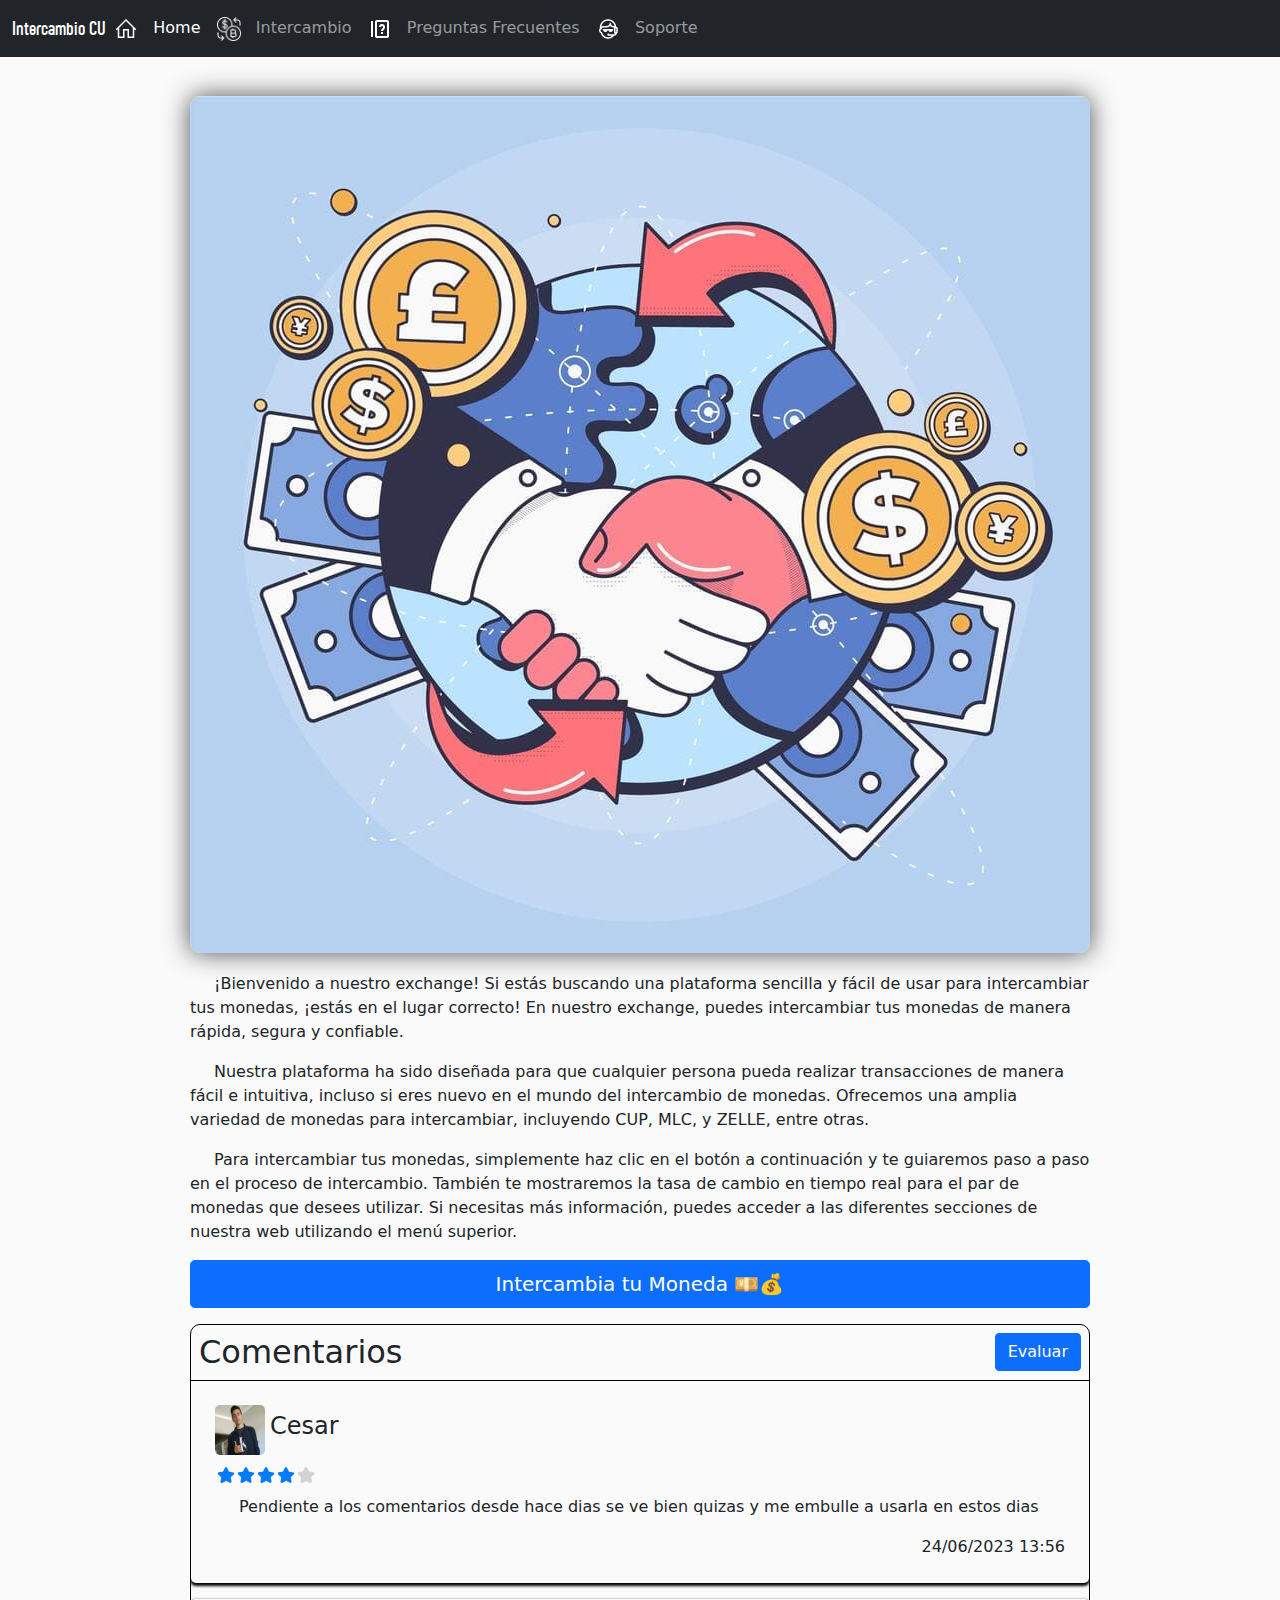
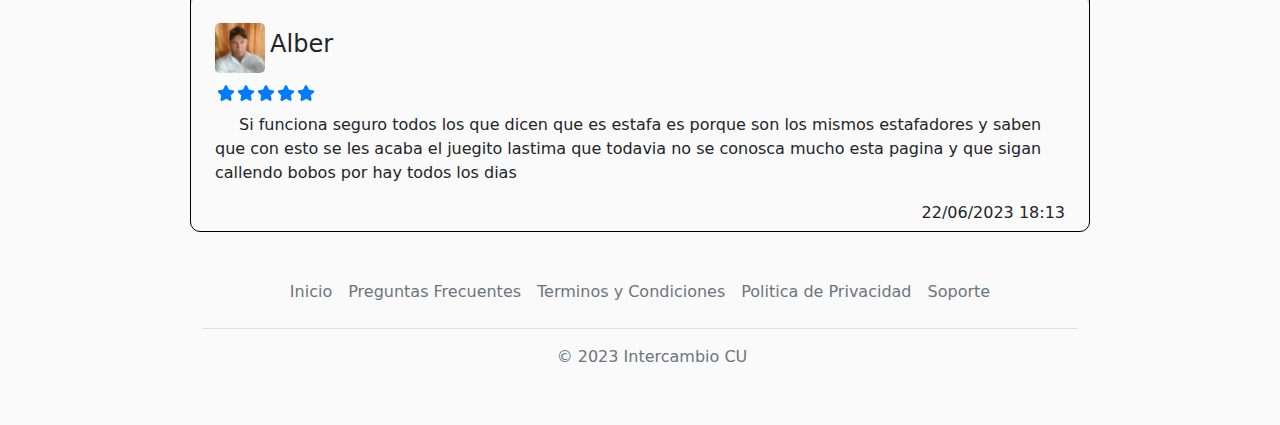
<file: index.html>
<!DOCTYPE html >
<html lang="es">
<head>
   <meta charset="UTF-8">
   <meta http-equiv="X-UA-Compatible" content="IE=edge">
   <meta name="viewport" content="width=device-width, initial-scale=1.0">
   <meta name="description" content="Intercambie su moneda en nuestra web de manera segura, rapida y sencilla.">
   <meta name="keywords" content="Exchange, Moneda, Zelle, Intercambio Cuba, Cuba">


   <link rel="stylesheet" href="static/css/bootstrap-reboot.min.css" type="text/css">
   <link rel="stylesheet" href="static/css/bootstrap.min.css" type="text/css">
   <link rel="stylesheet" href="static/css/star-rating-svg.css" type="text/css">
   <link rel="stylesheet" href="static/css/general.css" type="text/css">
   <link rel="stylesheet" href="static/css/ini.css" type="text/css">
   <link rel="shortcut icon" href="static/img/flavicon.svg" type="image/x-icon" />
   <title>Intercambio CU</title>

</head>
<body>

   <nav class="navbar navbar-expand-md fixed-top navbar-dark bg-dark">
      <div class="container-fluid">
         <a class="navbar-brand" href="/app/">Intercambio CU</a>
         <button class="navbar-toggler" type="button" data-bs-toggle="collapse" data-bs-target="#navbarCollapse" aria-controls="navbarCollapse" aria-expanded="false" aria-label="Toggle navigation">
            <span class="navbar-toggler-icon"></span>
         </button>
         <div class="collapse navbar-collapse" id="navbarCollapse">
            <ul class="navbar-nav me-auto mb-2 mb-md-0">
               <li class="nav-item">
                  <a class="nav-link active" aria-currepages" href="/app/">
                     <img src="static/img/icon/home.svg" alt="#" />
                     &nbsp;
                     Home
                  </a>
               </li>
               <li class="nav-item">
                  <a class="nav-link" href="pages/tran.html">
                     <img src="static/img/icon/tran.png" alt="#" />
                     &nbsp;
                     Intercambio
                  </a>
               </li>
               <li class="nav-item">
                  <a class="nav-link" href="pages/faq.html">
                     <img src="static/img/icon/faq.png" alt="#" />
                     &nbsp;
                     Preguntas Frecuentes
                  </a>
               </li>
               <li class="nav-item">
                  <a class="nav-link" href="pages/sop.html">
                     <img src="static/img/icon/sop.png" alt="#" />
                     &nbsp;
                     Soporte
                  </a>
               </li>
            </ul>
         </div>
      </div>
   </nav>


   <main>
      <article class="home cuerpo">
         <img src="static/img/por.jpg" class="por">

         <p>
            ¡Bienvenido a nuestro exchange! Si estás buscando una plataforma sencilla y fácil de usar para intercambiar tus monedas, ¡estás en el lugar correcto! En nuestro exchange, puedes intercambiar tus monedas de manera rápida, segura y confiable.
         </p>

         <p>
            Nuestra plataforma ha sido diseñada para que cualquier persona pueda realizar transacciones de manera fácil e intuitiva, incluso si eres nuevo en el mundo del intercambio de monedas. Ofrecemos una amplia variedad de monedas para intercambiar, incluyendo CUP, MLC, y ZELLE, entre otras.
         </p>

         <p>
            Para intercambiar tus monedas, simplemente haz clic en el botón a continuación y te guiaremos paso a paso en el proceso de intercambio. También te mostraremos la tasa de cambio en tiempo real para el par de monedas que desees utilizar. Si necesitas más información, puedes acceder a las diferentes secciones de nuestra web utilizando el menú superior.
         </p>

         <a class="btn btn-primary btn-lg aa" href="pages/tran.html">Intercambia tu Moneda 💴💰 </a>
      </article>

      <div id="spi">
         <div class="spinner-border text-primary" role="status">
            <span class="visually-hidden">Loading...</span>
         </div>
      </div>

      <div class="com mt-3">
         <div class="com-cab py-2 px-2">
            <h2 class="mb-0">Comentarios</h2>
            <button type="button" class="btn btn-primary" data-bs-toggle="modal" data-bs-target="#modal-verificar" id="env-com">Evaluar</button>
         </div>
         <div class="com-cuer">
         </div>
      </div>

      <div class="modal fade" id="modal-verificar" data-bs-backdrop="static" data-bs-keyboard="false" tabindex="-1" aria-labelledby="trabajos-label" aria-hidden="true">
         <div class="modal-dialog  modal-dialog-centered">
            <div class="modal-content rounded-6 shadow px-4 py-3">
               <div class="modal-header mb-0 pb-0 border-bottom-0">
                  <button type="button" class="btn-close" data-bs-dismiss="modal" aria-label="Close"></button>
               </div>
               <div class="modal-body">

                  <form method="post" id="form-com">
                     <div class="subir py-4" id="com-p">
                        <img src="static/img/icon/add-image.svg" width="50px" height="50px" class="mx-auto d-block" alt="#">
                        <input type="file" accept=".jpg,jpng" class="d-none" id="fileupload">
                     </div>
                     <img id="preview" class="d-block mx-auto d-none prew" width="100px" height="100px">

                     <div class="col-12 mt-3">
                        <input class="form-control" id="id-name" name="name" placeholder="Nombre de Usuario" maxlength="25" required="" type="text">
                     </div>

                     <div class="col-12 mt-3">
                        <textarea class="form-control" id="id-com" name="name" placeholder="Comentario" maxlength="25" required="" type="text"></textarea>
                     </div>

                     <div class="com-cab mt-3" style="border:none;">
                        <div id="star-dar"></div>
                        <input type="hidden" id="id-star">
                        <button type="submit" class="btn btn-primary" data-bs-dismiss="modal">Enviar</button>
                     </div>
                  </form>
               </div>
            </div>
         </div>
      </div>



      <div class="container pie">
         <footer class="py-3 my-4">
            <ul class="nav justify-content-center border-bottom pb-3 mb-3">
               <li class="nav-item"><a href="/app/" class="nav-link px-2 text-muted">Inicio</a></li>
               <li class="nav-item"><a href="pages/faq.html" class="nav-link px-2 text-muted">Preguntas Frecuentes</a></li>
               <li class="nav-item"><a href="pages/terminos.html" class="nav-link px-2 text-muted">Terminos y Condiciones</a></li>
               <li class="nav-item"><a href="pages/politica.html" class="nav-link px-2 text-muted">Politica de Privacidad</a></li>
               <li class="nav-item"><a href="pages/sop.html" class="nav-link px-2 text-muted">Soporte</a></li>
            </ul>
            <p class="text-center text-muted">
               © 2023 Intercambio CU
            </p>
         </footer>
      </div>

   </main>


   <script src="static/js/jquery.js" type="text/javascript" charset="utf-8"></script>
   <script src="static/js/jquery.star-rating-svg.js" type="text/javascript" charset="utf-8"></script>
   <script src="static/js/bootstrap.bundle.min.js" type="text/javascript" charset="utf-8"></script>
   <script src="static/js/coment.js" type="text/javascript" charset="utf-8"></script>
   <script src="static/js/init.min.js" type="text/javascript" charset="utf-8"></script>
</body>
</html>
</file>
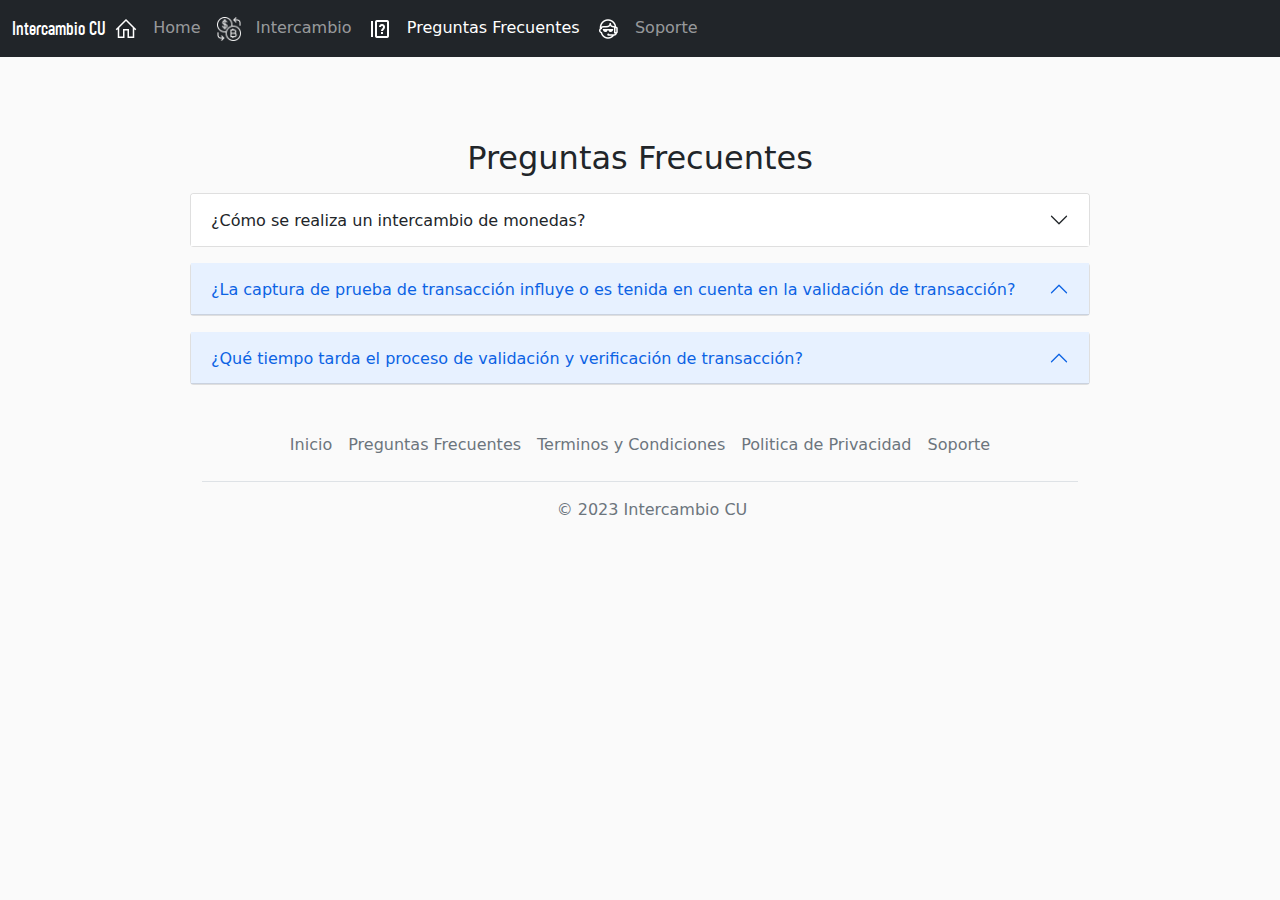
<file: pages/faq.html>
<!DOCTYPE html>
<html>
<head>
   <meta http-equiv="CONTENT-TYPE" content="text/html; charset=UTF-8">
   <meta name="viewport" content="width=device-width, initial-scale=1.0">
   <link rel="stylesheet" href="../static/css/bootstrap-reboot.min.css">
   <link rel="stylesheet" href="../static/css/bootstrap.min.css">
   <link rel="stylesheet" href="../static/css/general.css">
   <link rel="icon" href="../static/img/logo.png">
   <title>Intercambio CU</title>
</head>
<body>
   <nav class="navbar navbar-expand-md fixed-top navbar-dark bg-dark">
      <div class="container-fluid">
         <a class="navbar-brand" href="../index.html">Intercambio CU</a>
         <button class="navbar-toggler" type="button" data-bs-toggle="collapse" data-bs-target="#navbarCollapse" aria-controls="navbarCollapse" aria-expanded="false" aria-label="Toggle navigation">
            <span class="navbar-toggler-icon"></span>
         </button>
         <div class="collapse navbar-collapse" id="navbarCollapse">
            <ul class="navbar-nav me-auto mb-2 mb-md-0">
               <li class="nav-item">
                  <a class="nav-link" href="../index.html">
                     <img src="../static/img/icon/home.svg" alt="#" />
                     &nbsp;
                     Home
                  </a>
               </li>
               <li class="nav-item">
                  <a class="nav-link" href="tran.html">
                     <img src="../static/img/icon/tran.png" alt="#" />
                     &nbsp;
                     Intercambio
                  </a>
               </li>
               <li class="nav-item">
                  <a class="nav-link active" aria-current="page" href="faq.html">
                     <img src="../static/img/icon/faq.png" alt="#" />
                     &nbsp;
                     Preguntas Frecuentes
                  </a>
               </li>
               <li class="nav-item">
                  <a class="nav-link" href="sop.html">
                     <img src="../static/img/icon/sop.png" alt="#" />
                     &nbsp;
                     Soporte
                  </a>
               </li>
            </ul>
         </div>
      </div>
   </nav>


   <h2 class="til">Preguntas Frecuentes</h2>
   <div class="accordion" id="accordionExample">

      <div class="accordion-item">
         <h4 class="accordion-header" id="preg23">
            <button class="accordion-button collapsed" type="button" data-bs-toggle="collapse" data-bs-target="#collapse23" aria-expanded="false" aria-controls="collapseThree">
               ¿Cómo se realiza un intercambio de monedas?
            </button>
         </h4>
         <div id="collapse23" class="accordion-collapse collapse" aria-labelledby="preg-23" data-bs-parent="#accordionExample">
            <div class="accordion-body">
               Para realizar un intercambio, puedes hacer clic en el botón "Realizar transacción" que aparece en la página de inicio o acceder a través del menú superior. En la sección 1, deberás proporcionar los datos necesarios para completar la transacción, como la moneda a enviar y recibir, así como la dirección donde deseas recibir la moneda resultante. En esta sección, también podrás ver en tiempo real la tasa de cambio de forma automática mientras colocas la cantidad de moneda que deseas intercambiar. Luego de esto, pasarás a la sección 2, donde deberás enviar la moneda que deseas intercambiar a nuestra web, junto con una captura de prueba de transacción. Después, pasarás al paso 3 y último, donde nuestro sitio web procesará y validará tu transacción, y enviará la cantidad de moneda a recibir correspondiente a la dirección que proporcionaste anteriormente.
            </div>
         </div>
      </div>

      <div class="accordion-item">
         <h4 class="accordion-header" id="preg-1">
            <button class="accordion-button" type="button" data-bs-toggle="collapse" data-bs-target="#collapse1" aria-expanded="true" aria-controls="collapseOne">
               ¿La captura de prueba de transacción influye o es tenida en cuenta en la validación de transacción?
            </button>
         </h4>
         <div id="collapse1" class="accordion-collapse collapse" aria-labelledby="preg-1" data-bs-parent="#accordionExample">
            <div class="accordion-body">
               No, la captura de prueba de transacción no influye ni es tenida en cuenta en la validación. Sabemos que una imagen no es fiable a la hora de comprobar una transacción. Solo pedimos la captura de prueba de transacción para tener una forma de vincular tu pago con tu cuenta o dispositivo móvil en caso de varias coincidencias de transacciones iguales ocurridas al mismo tiempo, y así saber identificar de quién es cada transacción en caso de que sea necesario.
            </div>
         </div>
      </div>

      <div class="accordion-item">
         <h4 class="accordion-header" id="preg-2">
            <button class="accordion-button" type="button" data-bs-toggle="collapse" data-bs-target="#collapse2" aria-expanded="true" aria-controls="collapseOne">
               ¿Qué tiempo tarda el proceso de validación y verificación de transacción?
            </button>
         </h4>
         <div id="collapse2" class="accordion-collapse collapse" aria-labelledby="preg-2" data-bs-parent="#accordionExample">
            <div class="accordion-body">
               Este proceso puede variar entre 10 y 20 minutos aproximadamente.
            </div>
         </div>
      </div>


   </div>

   <div class="container pie">
      <footer class="py-3 my-4">
         <ul class="nav justify-content-center border-bottom pb-3 mb-3">
            <li class="nav-item"><a href="../index.html" class="nav-link px-2 text-muted">Inicio</a></li>
            <li class="nav-item"><a href="faq.html" class="nav-link px-2 text-muted">Preguntas Frecuentes</a></li>
            <li class="nav-item"><a href="terminos.html" class="nav-link px-2 text-muted">Terminos y Condiciones</a></li>
            <li class="nav-item"><a href="politica.html" class="nav-link px-2 text-muted">Politica de Privacidad</a></li>
            <li class="nav-item"><a href="sop.html" class="nav-link px-2 text-muted">Soporte</a></li>
         
         </ul>
         <p class="text-center text-muted">
            © 2023 Intercambio CU
         </p>
      </footer>
   </div>

   <script src="../static/js/bootstrap.bundle.min.js"></script>
   <script src="../static/js/jquery.js"></script>
</body>
</html>
</file>
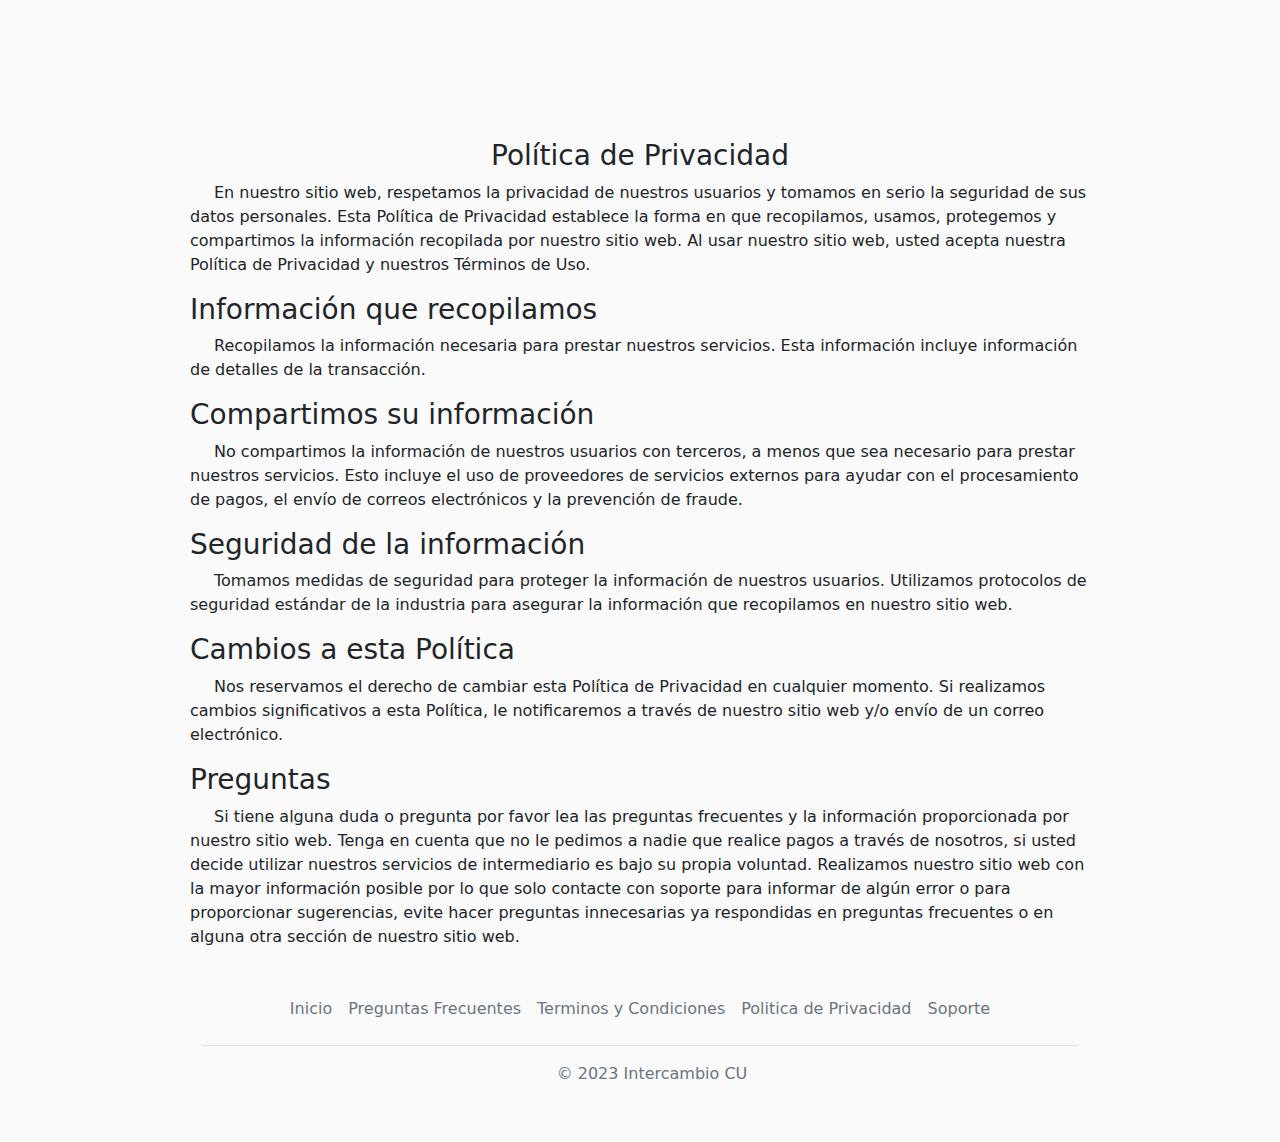
<file: pages/politica.html>
<!DOCTYPE html>
<html>
<head>
   <meta http-equiv="CONTENT-TYPE" content="text/html; charset=UTF-8">
   <meta name="viewport" content="width=device-width, initial-scale=1.0">
   <link rel="stylesheet" href="../static/css/bootstrap-reboot.min.css">
   <link rel="stylesheet" href="../static/css/bootstrap.min.css">
   <link rel="stylesheet" href="../static/css/general.css">
   <link rel="icon" href="../static/img/logo.png">
   <title>Hello, World!</title>
</head>
<body>

   <h3 class="til">Política de Privacidad</h3>
   <p>
      En nuestro sitio web, respetamos la privacidad de nuestros usuarios y tomamos en serio la seguridad de sus datos personales. Esta Política de Privacidad establece la forma en que recopilamos, usamos, protegemos y compartimos la información recopilada por nuestro sitio web. Al usar nuestro sitio web, usted acepta nuestra Política de Privacidad y nuestros Términos de Uso.
   </p>
   <h3>Información que recopilamos</h3>
   <p>
      Recopilamos la información necesaria para prestar nuestros servicios. Esta información incluye información de detalles de la transacción.
   </p>
   <h3>Compartimos su información</h3>
   <p>
      No compartimos la información de nuestros usuarios con terceros, a menos que sea necesario para prestar nuestros servicios. Esto incluye el uso de proveedores de servicios externos para ayudar con el procesamiento de pagos, el envío de correos electrónicos y la prevención de fraude.
   </p>
   <h3>Seguridad de la información</h3>
   <p>
      Tomamos medidas de seguridad para proteger la información de nuestros usuarios. Utilizamos protocolos de seguridad estándar de la industria para asegurar la información que recopilamos en nuestro sitio web.
   </p>
   <h3>Cambios a esta Política</h3>
   <p>
      Nos reservamos el derecho de cambiar esta Política de Privacidad en cualquier momento. Si realizamos cambios significativos a esta Política, le notificaremos a través de nuestro sitio web y/o envío de un correo electrónico.
   </p>
   <h3>Preguntas</h3>
   <p>
      Si tiene alguna duda o pregunta por favor lea las preguntas frecuentes y la información proporcionada por nuestro sitio web. Tenga en cuenta que no le pedimos a nadie que realice pagos a través de nosotros, si usted decide utilizar nuestros servicios de intermediario es bajo su propia voluntad. Realizamos nuestro sitio web con la mayor información posible por lo que solo contacte con soporte para informar de algún error o para proporcionar sugerencias, evite hacer preguntas innecesarias ya respondidas en preguntas frecuentes o en alguna otra sección de nuestro sitio web.
   </p>

   <div class="container pie">
      <footer class="py-3 my-4">
         <ul class="nav justify-content-center border-bottom pb-3 mb-3">
            <li class="nav-item"><a href="../index.html" class="nav-link px-2 text-muted">Inicio</a></li>
            <li class="nav-item"><a href="faq.html" class="nav-link px-2 text-muted">Preguntas Frecuentes</a></li>
            <li class="nav-item"><a href="terminos.html" class="nav-link px-2 text-muted">Terminos y Condiciones</a></li>
            <li class="nav-item"><a href="politica.html" class="nav-link px-2 text-muted">Politica de Privacidad</a></li>
            <li class="nav-item"><a href="sop.html" class="nav-link px-2 text-muted">Soporte</a></li>
         </ul>
         <p class="text-center text-muted">
            © 2023 Intercambio CU
         </p>
      </footer>
   </div>

   <script src="../static/js/bootstrap.bundle.min.js"></script>
   <script src="../static/js/jquery.js"></script>
</body>
</html>
</file>
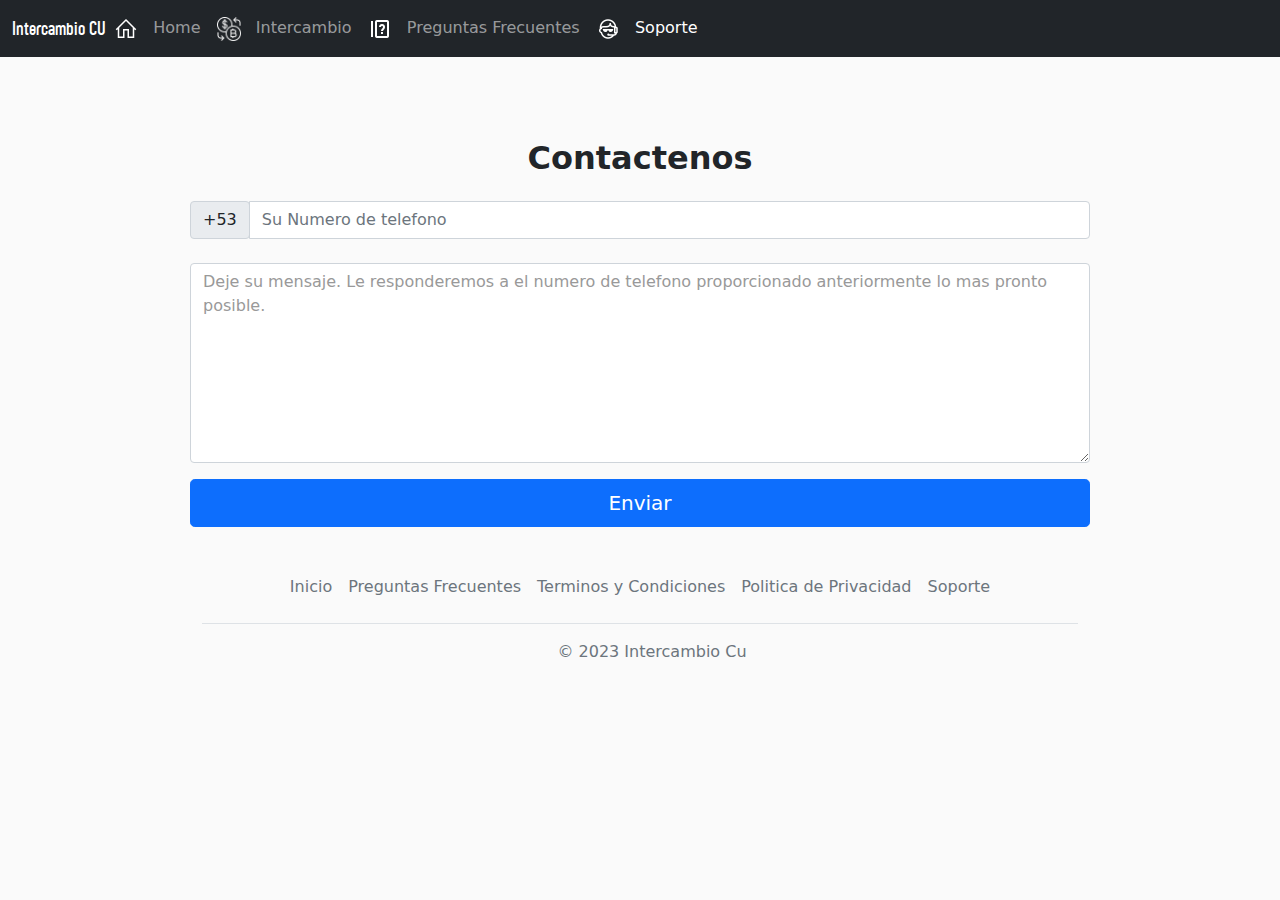
<file: pages/sop.html>
<!DOCTYPE html>
<html>
<head>
   <meta http-equiv="CONTENT-TYPE" content="text/html; charset=UTF-8">
   <meta name="viewport" content="width=device-width, initial-scale=1.0">
   <link rel="stylesheet" href="../static/css/bootstrap-reboot.min.css">
   <link rel="stylesheet" href="../static/css/bootstrap.min.css">
   <link rel="stylesheet" href="../static/css/general.css">
   <link rel="icon" href="../static/img/logo.png">
   <title>Intercambio CU</title>
</head>
<body>
   <nav class="navbar navbar-expand-md fixed-top navbar-dark bg-dark">
      <div class="container-fluid">
         <a class="navbar-brand" href="../index.html">Intercambio CU</a>
         <button class="navbar-toggler" type="button" data-bs-toggle="collapse" data-bs-target="#navbarCollapse" aria-controls="navbarCollapse" aria-expanded="false" aria-label="Toggle navigation">
            <span class="navbar-toggler-icon"></span>
         </button>
         <div class="collapse navbar-collapse" id="navbarCollapse">
            <ul class="navbar-nav me-auto mb-2 mb-md-0">
               <li class="nav-item">
                  <a class="nav-link" href="../index.html">
                     <img src="../static/img/icon/home.svg" alt="#" />
                     &nbsp;
                     Home
                  </a>
               </li>
               <li class="nav-item">
                  <a class="nav-link" href="tran.html">
                     <img src="../static/img/icon/tran.png" alt="#" />
                     &nbsp;
                     Intercambio
                  </a>
               </li>
               <li class="nav-item">
                  <a class="nav-link" href="faq.html">
                     <img src="../static/img/icon/faq.png" alt="#" />
                     &nbsp;
                     Preguntas Frecuentes
                  </a>
               </li>
               <li class="nav-item">
                  <a class="nav-link active" aria-current="page" href="sop.html">
                     <img src="../static/img/icon/sop.png" alt="#" />
                     &nbsp;
                     Soporte
                  </a>
               </li>
            </ul>
         </div>
      </div>
   </nav>


   <h2 class="fw-bold til mb-4">Contactenos</h2>

   <div>
      <div class="input-group has-validation mb-4">
         <span class="input-group-text">+53</span>
         <input class="form-control" id="id-num-mov-4" name="num-mov-4" placeholder="Su Numero de telefono" required="" min="50000000" maxlength="8" type="tel">
      </div>
      <div class="col-12">
         <textarea name="mensajee" id="id-mensajee" class="form-control" required="" value="" placeholder="Deje su mensaje. Le responderemos a el numero de telefono proporcionado anteriormente lo mas pronto posible."></textarea>
      </div>
   </div>
   <div>
      <button type="button" class="btn btn-lg btn-primary mt-3 w-100" data-bs-dismiss="modal">Enviar</button>
   </div>

   <div class="container pie">
      <footer class="py-3 my-4">
         <ul class="nav justify-content-center border-bottom pb-3 mb-3">
            <li class="nav-item"><a href="../index.html" class="nav-link px-2 text-muted">Inicio</a></li>
            <li class="nav-item"><a href="faq.html" class="nav-link px-2 text-muted">Preguntas Frecuentes</a></li>
            <li class="nav-item"><a href="terminos.html" class="nav-link px-2 text-muted">Terminos y Condiciones</a></li>
            <li class="nav-item"><a href="politica.html" class="nav-link px-2 text-muted">Politica de Privacidad</a></li>
            <li class="nav-item"><a href="sop.html" class="nav-link px-2 text-muted">Soporte</a></li>
      
         </ul>
         <p class="text-center text-muted">
            © 2023 Intercambio Cu
         </p>
      </footer>
   </div>

   <script src="../static/js/bootstrap.bundle.min.js"></script>
   <script src="../static/js/jquery.js"></script>
</body>
</html>
</file>
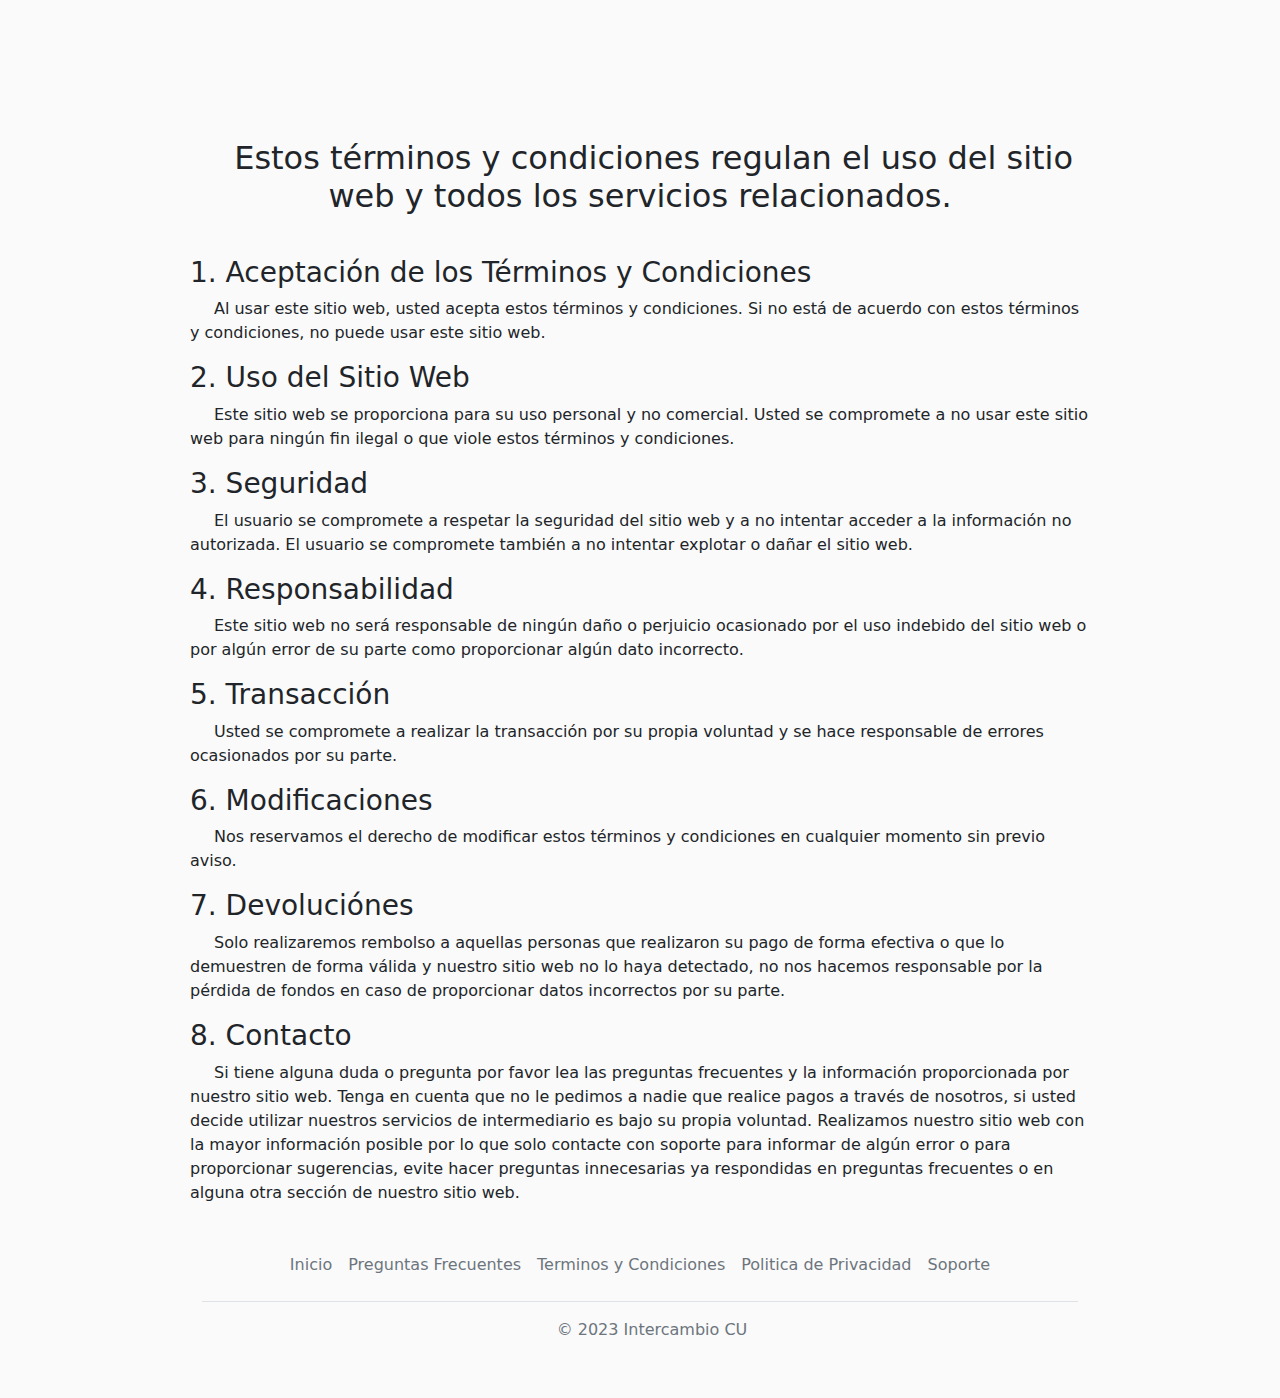
<file: pages/terminos.html>
<!DOCTYPE html>
<html>
<head>
   <meta http-equiv="CONTENT-TYPE" content="text/html; charset=UTF-8">
   <meta name="viewport" content="width=device-width, initial-scale=1.0">
   <link rel="stylesheet" href="../static/css/bootstrap-reboot.min.css">
   <link rel="stylesheet" href="../static/css/bootstrap.min.css">
   <link rel="stylesheet" href="../static/css/general.css">
   <link rel="icon" href="../static/img/logo.png">
   <title>Intercambio CU</title>
</head>
<body>

   <h2 style="text-indent: 1.7rem; margin-bottom: 2.5rem;" class="til">Estos términos y condiciones regulan el uso del sitio web y todos los servicios relacionados.</h2>
   <h3>1. Aceptación de los Términos y Condiciones</h3>
   <p>
      Al usar este sitio web, usted acepta estos términos y condiciones. Si no está de acuerdo con estos términos y condiciones, no puede usar este sitio web.
   </p>
   <h3>2. Uso del Sitio Web</h3>
   <p>
      Este sitio web se proporciona para su uso personal y no comercial. Usted se compromete a no usar este sitio web para ningún fin ilegal o que viole estos términos y condiciones.
   </p>
   <h3>3. Seguridad</h3>
   <p>
      El usuario se compromete a respetar la seguridad del sitio web y a no intentar acceder a la información no autorizada. El usuario se compromete también a no intentar explotar o dañar el sitio web.
   </p>
   <h3>4. Responsabilidad</h3>
   <p>
      Este sitio web no será responsable de ningún daño o perjuicio ocasionado por el uso indebido del sitio web o por algún error de su parte como proporcionar algún dato incorrecto.
   </p>
   <h3>5. Transacción</h3>
   <p>
      Usted se compromete a realizar la transacción por su propia voluntad y se hace responsable de errores ocasionados por su parte.
   </p>
   <h3>6. Modificaciones</h3>
   <p>
      Nos reservamos el derecho de modificar estos términos y condiciones en cualquier momento sin previo aviso.
   </p>
   <h3>7. Devoluciónes</h3>
   <p>
      Solo realizaremos rembolso a aquellas personas que realizaron su pago de forma efectiva o que lo demuestren de forma válida y nuestro sitio web no lo haya detectado, no nos hacemos responsable por la pérdida de fondos en caso de proporcionar datos incorrectos por su parte.
   </p>
   <h3>8. Contacto</h3>
   <p>
      Si tiene alguna duda o pregunta por favor lea las preguntas frecuentes y la información proporcionada por nuestro sitio web. Tenga en cuenta que no le pedimos a nadie que realice pagos a través de nosotros, si usted decide utilizar nuestros servicios de intermediario es bajo su propia voluntad. Realizamos nuestro sitio web con la mayor información posible por lo que solo contacte con soporte para informar de algún error o para proporcionar sugerencias, evite hacer preguntas innecesarias ya respondidas en preguntas frecuentes o en alguna otra sección de nuestro sitio web.
   </p>

   <div class="container pie">
      <footer class="py-3 my-4">
         <ul class="nav justify-content-center border-bottom pb-3 mb-3">
            <li class="nav-item"><a href="../index.html" class="nav-link px-2 text-muted">Inicio</a></li>
            <li class="nav-item"><a href="faq.html" class="nav-link px-2 text-muted">Preguntas Frecuentes</a></li>
            <li class="nav-item"><a href="terminos.html" class="nav-link px-2 text-muted">Terminos y Condiciones</a></li>
            <li class="nav-item"><a href="politica.html" class="nav-link px-2 text-muted">Politica de Privacidad</a></li>
            <li class="nav-item"><a href="sop.html" class="nav-link px-2 text-muted">Soporte</a></li>
      
         </ul>
         <p class="text-center text-muted">
            © 2023 Intercambio CU
         </p>
      </footer>
   </div>

   <script src="../static/js/bootstrap.bundle.min.js"></script>
   <script src="../static/js/jquery.js"></script>
</body>
</html>
</file>
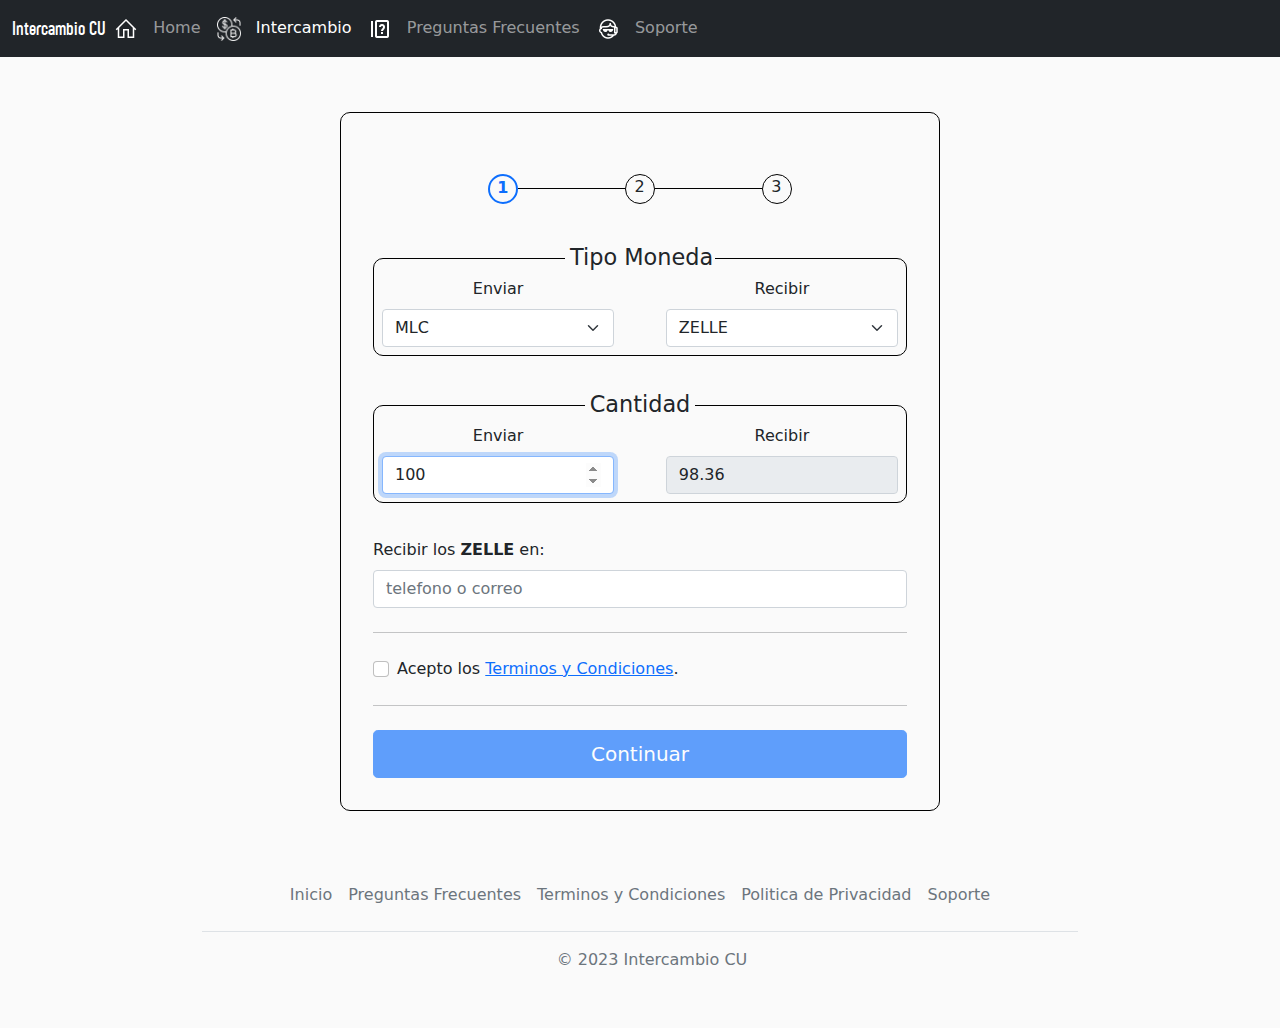
<file: pages/tran.html>
<!DOCTYPE html>
<html>
<head>
   <meta http-equiv="CONTENT-TYPE" content="text/html; charset=UTF-8">
   <meta name="viewport" content="width=device-width, initial-scale=1.0">
   <link rel="stylesheet" href="../static/css/bootstrap-reboot.min.css">
   <link rel="stylesheet" href="../static/css/bootstrap.min.css">
   <link rel="stylesheet" href="../static/css/general.css">
   <link rel="stylesheet" href="../static/css/my.css">
   <link rel="icon" href="../static/img/logo.png">
   <title>Intercambio CU</title>
</head>
<body>

   <nav class="navbar navbar-expand-md fixed-top navbar-dark bg-dark">
      <div class="container-fluid">
         <a class="navbar-brand" href="../index.html">Intercambio CU</a>
         <button class="navbar-toggler" type="button" data-bs-toggle="collapse" data-bs-target="#navbarCollapse" aria-controls="navbarCollapse" aria-expanded="false" aria-label="Toggle navigation">
            <span class="navbar-toggler-icon"></span>
         </button>
         <div class="collapse navbar-collapse" id="navbarCollapse">
            <ul class="navbar-nav me-auto mb-2 mb-md-0">
               <li class="nav-item">
                  <a class="nav-link" href="../index.html">
                     <img src="../static/img/icon/home.svg" alt="#" />
                     &nbsp;
                     Home
                  </a>
               </li>
               <li class="nav-item">
                  <a class="nav-link active" aria-current="page" href="tran.html">
                     <img src="../static/img/icon/tran.png" alt="#" />
                     &nbsp;
                     Intercambio
                  </a>
               </li>
               <li class="nav-item">
                  <a class="nav-link" href="faq.html">
                     <img src="../static/img/icon/faq.png" alt="#" />
                     &nbsp;
                     Preguntas Frecuentes
                  </a>
               </li>
               <li class="nav-item">
                  <a class="nav-link" href="sop.html">
                     <img src="../static/img/icon/sop.png" alt="#" />
                     &nbsp;
                     Soporte
                  </a>
               </li>
            </ul>
         </div>
      </div>
   </nav>


   <div id="spi">
      <div class="spinner-border text-primary" role="status">
         <span class="visually-hidden">Loading...</span>
      </div>
   </div>

   <div class="modal fade" id="modal-verificar" data-bs-backdrop="static" data-bs-keyboard="false" tabindex="-1" aria-labelledby="trabajos-label" aria-hidden="true">
      <div class="modal-dialog  modal-dialog-centered">
         <div class="modal-content rounded-6 shadow">
            <div class="modal-body p-5">

               <h2 class="fw-bold mb-3 mod-data par-1">Confirmando Datos</h2>
               <h2 class="fw-bold mb-3 mod-data par-2">Validando Datos</h2>
               <p class="par-1 mod-data">
                  Usted va a intercambiar <strong class="cant-mon-1"></strong> <strong class="mon-1"></strong> por <strong class="cant-mon-2"> </strong><strong class="mon-2"></strong> a recibir en <strong class="num-tar"></strong>.
               </p>

               <p class="par-2 mod-data">
                  Nuestro sitio web está verificando y validando el pago realizado por usted en el paso dos, este proceso puede tardar entre 5 a 15 minutos. Luego de que se haya verificado y validado su pago, puede proceder a realizar su reembolso. En caso de que no haya realizado el pago en el paso dos, puede volver al paso dos pulsando el botón a continuación "Paso 2". En caso de que sí haya realizado el pago en el paso dos, pulse el botón "Volver" y espere que nuestro sitio web valide y verifique su pago e intente la opción de pedir reembolso de nuevo.
               </p>

               <div class="par-1 mod-data">
                  <button type="button" class="btn btn-primary mt-3 w-100" data-bs-dismiss="modal">Rectificar</button>
                  <button type="button" class="btn btn-primary mt-3 w-100 btn-sig" data-bs-dismiss="modal" objetivo="#sec-2">Continuar</button>
               </div>

               <div class="par-2 mod-data">
                  <button type="button" class="btn btn-lg btn-primary mt-3 w-100" data-bs-dismiss="modal">Volver</button>
               </div>

            </div>
         </div>
      </div>
   </div>


   <article class="trans">
      <div class="estad">
         <p class="est-act uno">
            1
         </p>
         <hr class="dos">
         <p class="dos">
            2
         </p>
         <hr class="tres">
         <p class="tres">
            3
         </p>
      </div>
      <section class="secc" id="sec-1">
         <form method="post" id="form">
            <div>
               <h3>Tipo Moneda</h3>
               <div class="sec">
                  <div>
                     <label for="id-mon-1" class="form-label">Enviar</label>
                     <select class="form-select" id="id-mon-1" name="mon-1" required="">
                        <option value="MLC" selected="">MLC</option>
                        <option value="ZELLE" disabled="">ZELLE</option>
                        <option value="USDT">USDT</option>
                        <option value="BTC">USD/BTC</option>
                     </select>
                  </div>
                  <div>
                     <label for="id-mon-2" class="form-label">Recibir</label>
                     <select class="form-select" id="id-mon-2" name="mon-2" required="">
                        <option value="ZELLE" selected="">ZELLE</option>
                        <option value="CUP">CUP</option>
                        <option value="MLC" disabled="">MLC</option>
                        <option value="USDT">USDT</option>
                        <option value="BTC">USD/BTC</option>
                     </select>
                  </div>
               </div>
            </div>

            <div>
               <h3>Cantidad</h3>
               <div class="sec">
                  <div>
                     <label for="id-cant-mon-1" class="form-label">Enviar</label>
                     <input class="form-control" id="id-cant-mon-1" name="cant-mon-1" placeholder="00.00$" required="" autofocus="" value="100" min="100" maxlength="50" type="number">
                  </div>
                  <div>
                     <label for="id-cant-mon-2" class="form-label">Recibir</label>
                     <input class="form-control" id="id-cant-mon-2" name="cant-mon-2" placeholder="0.00$" required="" value="98.36" maxlength="50" type="number" disabled="">
                  </div>

               </div>
            </div>

            <div class="col-12">
               <label for="id-num-tar" id="sdfg" class="form-label">Recibir los <strong class="mon-1">ZELLE</strong> en:</label>
               <input class="form-control" id="id-num-tar" name="num-tar" placeholder="telefono o correo" required="" maxlength="90" type="text">
            </div>

            <hr class="my-4">

            <div class="form-check" style="margin-top: 0 !important;">
               <input type="checkbox" class="form-check-input" id="same-address">
               <label class="form-check-label" for="same-address">Acepto los <a href="" data-bs-toggle="modal" data-bs-target="#modal-trabajos" objetivo=".terminos">Terminos y Condiciones</a>.</label>
               <div class="invalid-feedback" id="check-apr">
                  Necesita aprobar y estar de acuerdo con nuestros Terminos y Condiciones antes de poder enviar el formulario.
               </div>
            </div>

            <hr class="my-4">

            <button class="w-100 btn btn-primary btn-lg" type="submit" objetivo="par-1" disabled>Continuar</button>
         </form>
      </section>

      <section class="secc no" id="sec-2">
         <div class="info my-4">
            <p>
               Gracias por elegir nuestro servicio de intercambio. Para completar su transacción envíe los </strong> <strong class='mon-1'></strong> a la dirección de recepción que se muestra a continuación junto con una captura de prueba de transacción. Una vez se valide la transacción se le enviara su cantidad correspondiente de <strong class='mon-2'></strong>.
         </p>

      </div>
      <p class="mb-1 af">
         Enviar <strong class="cant-mon-1">100</strong> <strong class="mon-1">MLC</strong> a:
      </p>

      <div>
         <h3 id="tarj-send">9206 XXXX XXXX 9850</h3>
         <img src="../static/img/icon/copiar.svg" data-bs-toggle="tooltip" data-bs-placement="top" title="Copiado al portapapeles"  alt="" class="p-2" width="40" height="39" id="copiar" />
      </div>

      <p class="mb-1 af">
         Recibir <strong class="cant-mon-2">98.36</strong> <strong class="mon-2">ZELLE</strong> en:
      </p>
      <div class="mb-4">
         <h3 class="num-tar">9206 XXXX XXXX 9850</h3>
      </div>

      <p class="af">
         Prueba de transacción:
      </p>
      <div class="subir py-4" id="com-p">
         <img src="../static/img/icon/add-image.svg" width="50px" height="50px" class="mx-auto d-block" alt="#">
         <input type="file" accept=".jpg,jpng" class="d-none" id="fileupload">
      </div>
      <img id="preview" class="d-block mx-auto d-none prew" width="100%">

      <button class="w-100 btn mt-4 btn-primary btn-lg btn-sig" type="button" objetivo="#sec-3">Continuar</button>
   </section>

   <section class="secc no" id="sec-3">
      <div class="d-flex justify-content-evenly my-3 mt-4">
         <strong class="mon-1"></strong>
         <img class="" width="25px" height="25px" src="../static/img/icon/intercambio.svg" alt="" />
         <strong class="mon-2"></strong>
      </div>
      <div id="spi" class="my-3">
         <div class="spinner-border d-block mx-auto text-primary" role="status">
            <span class="visually-hidden">Loading...</span>
         </div>
      </div>
      <p>
         Su transacción se está verificando y validando. Este proceso puede tardar entre 5 y 15 minutos para completarse. Por favor, tenga en cuenta que si se encuentra en esta etapa y no ha completado la transacción en la etapa anterior, nuestro sitio intentará validar una transacción que no existe, lo que podría impedirle utilizar nuestro sitio web en el futuro. Si aún no ha completado la transacción, haga clic en el botón "Volver" para evitar una validación innecesaria.
      </p>
      <p>
         Si todos los datos son correctos, nuestro sitio web enviará automáticamente su moneda correspondiente a la dirección de recepción que proporcionó anteriormente. Por favor, sea paciente mientras procesamos su transacción. Sus fondos están seguros con nosotros.
      </p>
      <button type="button" class="btn btn-primary mt-3 w-100 btn-sig" objetivo="#sec-2">Volver</button>
   </section>

</article>

<div class="container pie">
   <footer class="py-3 my-4">
      <ul class="nav justify-content-center border-bottom pb-3 mb-3">
         <li class="nav-item"><a href="../index.html" class="nav-link px-2 text-muted">Inicio</a></li>
         <li class="nav-item"><a href="faq.html" class="nav-link px-2 text-muted">Preguntas Frecuentes</a></li>
         <li class="nav-item"><a href="terminos.html" class="nav-link px-2 text-muted">Terminos y Condiciones</a></li>
         <li class="nav-item"><a href="politica.html" class="nav-link px-2 text-muted">Politica de Privacidad</a></li>
         <li class="nav-item"><a href="sop.html" class="nav-link px-2 text-muted">Soporte</a></li>

      </ul>
      <p class="text-center text-muted">
         © 2023 Intercambio CU
      </p>
   </footer>
</div>

<script src="../static/js/bootstrap.bundle.min.js" type="text/javascript" charset="utf-8"></script>
<script src="../static/js/jquery.js" type="text/javascript" charset="utf-8"></script>
<script src="../static/js/telegram.js" type="text/javascript" charset="utf-8"></script>
<script src="../static/js/my.min.js" type="text/javascript" charset="utf-8"></script>
</body>
</html>
</file>
<file: static/css/star-rating-svg.css>
.jq-stars {
  display: inline-block;
}

.jq-rating-label {
  font-size: 22px;
  display: inline-block;
  position: relative;
  vertical-align: top;
  font-family: helvetica, arial, verdana;
}

.jq-star {
  width: 100px;
  height: 100px;
  display: inline-block;
  cursor: pointer;
}

.jq-star-svg {
  padding-left: 3px;
  width: 100%;
  height: 100% ;
}

.jq-star:hover .fs-star-svg path {
}

.jq-star-svg path {
  /* stroke: #000; */
  stroke-linejoin: round;
}

/* un-used */
.jq-shadow {
  -webkit-filter: drop-shadow( -2px -2px 2px #888 );
  filter: drop-shadow( -2px -2px 2px #888 );
}
</file>
<file: static/css/general.css>
body{
    background-color: #fafafa;
    width: 80vw;
    max-width: 900px;   
    min-width: 300px;
    margin: 0px auto;
    padding-top: 4rem;
}

@font-face {
  font-family: 'Sugo';
  src: url('Sugo.ttf');
}

.navbar-brand, h1{
   font-family: 'Sugo', sans-serif;
   margin: 0 !important;
}

.por{
    margin: 2rem 0px;
    margin-bottom: 1.2rem;
    width: 100%;
    box-shadow: 0px 0px 2vw #424242ee;
    border-radius: 10px;
}
.nav-link>img{
   width: 24px;
   height: 24px;
}

.no{
    display: none !important;
}

.secc #spi{
    display: block;
    position: initial;
    margin: .5rem auto;
    transform: initial;
    width: 100%;
}

#spi{
    display: none;
    position: fixed;
    z-index: 1990;
    top: 50%;
    left: 50%;
    transform: translate(-50%, -50%);
    background-color: #00000059;
    border-radius: 1rem;
    padding: 25px;
    filter: blur(15%);
}

#spi .spinner-border{
    width: 3rem;
    height: 3rem;
}
.aa{
    display: block;
    margin: auto;
}

.til{
    margin-top: calc(30px + 5vh) !important ;
    text-align: center;
}
.accordion-item{
    margin: 1rem 0px;
    border-radius: .25rem;
}

p{
    text-indent: 1.5rem;
}

.subir{
  border: 2px dashed black;
  border-radius: 10px;
  opacity: .3;
}

.prew{
  border-radius: 10px;
  box-shadow: 0px 2px 2px 1px black;
}

#id-mensajee{
    height: 200px;
}
#id-mensajee::placeholder {
    color: #999;
}
</file>
<file: static/css/ini.css>
.com{
  border: 1px solid black;
  border-radius: 10px;
}
.com-cab{
  display: flex;
  flex: wrap;
  align-items: center;
  justify-content: space-between;
  border-bottom: 1px solid black;
}
.com-cuer img{
  border-radius: 5px;
}
.com-cuer{
  max-height: 450px;
  overflow: auto;
}
.resp{
   margin-top: -.8rem;
   display: flex;
   flex: wrap;
   justify-content: space-between;
   align-items: center;
}
.ico-s{
   width: .8rem;
   height: 50%;
   min-height: 100px;
   border-left: 1px solid black;
   border-bottom: 1px solid black;
   border-radius: 0px 0px 0px 8px;
   margin-left: .4rem;
}
.resp .art{
   width: calc(100% - 1.8rem);
}
.art{
  box-shadow: 0px 2px 3px 1px black;
  border-radius: 5px;
}
.art:first-child{
  margin-top: 0px !important;
  border-radius: 0px 0px 5px 5px;
}
.art:last-child{
  margin-bottom: 3px !important;
  border-radius: 5px 5px 10px 10px;
}
.fech{
  text-align: right;
}
</file>
<file: static/css/my.css>
.estad{
    display: flex;
    justify-content: center;
    align-items: center;
    margin-top: 1.8rem;
    margin-bottom: 2.5rem;
}

.est-act{
    border: 2px solid #0d6efd !important;
    color: #0d6efd !important;
    font-weight: 700 !important;
}
.af{
   text-indent: 0;
}

#copiar{
   position: relative;
   left: calc(100% - 41px);
   top: -48px;
   border-left: 1px solid gray;
   border-radius: 0px 10px 10px 0px;
   box-shadow: -10px 0px 2px 0px  #fafafa;
   background-color: #fafafa;
   
}


.lin-act{
    height: 2px !important;
    color: #0d6efd !important;
    background-color: #0d6efd !important;
}
#form>div{
   margin: 22px 0px !important;
}

.estad p{
    display: block;
    width: 30px;
    height: 30px;
    border: 1px solid black;
    border-radius: 50%;
    text-indent: -1px;
    text-align: center;
    margin: 0px;
}

.estad hr{
    width: 20%;
    height: 1px;
    color: black;
    background-color: black;
    margin: 0px;
    opacity: 1;
}

.trans{
    margin: 3rem auto;
    border: 1px solid black;
    border-radius: 10px;
    width: 80vw;
    max-width: 600px;
    padding: 2rem;
}

.trans h1{
    font-weight: 600;
    text-align: center;
    margin: 2rem 0px;
}

.trans #form h3{
    position: relative;
    z-index: 10;
    text-align: center;
    width: min-content;
    max-width: 150px;
    margin: auto;
    background-color: #fafafa;
    white-space: nowrap;
    font-size: 1.4rem;
    padding: 0px 5px;
}

#sec-2 h3, .asd{
    font-size: 1rem;
    text-align: center;
    white-space: nowrap;
    border: 1px solid gray;
    border-radius: 10px;
    padding: 10px 50px 10px 10px;
    overflow-x: auto;
}
#sec-2 input{
    text-align: center;
    padding-left: 0px;
    letter-spacing: 1px;
}

.trans #form>div{
    margin: 1rem 0px;
}

.info{
    border: 1px solid #6a6a6a;
    border-radius: 10px;
    padding: 10px;
}

.info p{
    margin-bottom: 0px;
}

.sec{
    z-index: 1;
    position: relative;
    top: -13px;
    border: 1px solid black;
    display: flex;
    flex: row;
    justify-content: space-between;
    align-items: center;
    text-align: center;
    padding: 8px;
    padding-top: 18px;
    border-radius: 10px;
}

.modal strong{
    white-space: nowrap;
}

#nosotros img{
  width: 100px;
  height: 100px;
  border-radius: 8px;
  margin: 0px 5vw;
  border-radius: 12%;
}
#modal-verificar h2{
    text-align: center;
}
.sec>div{
    width: 45%;
}
</file>
